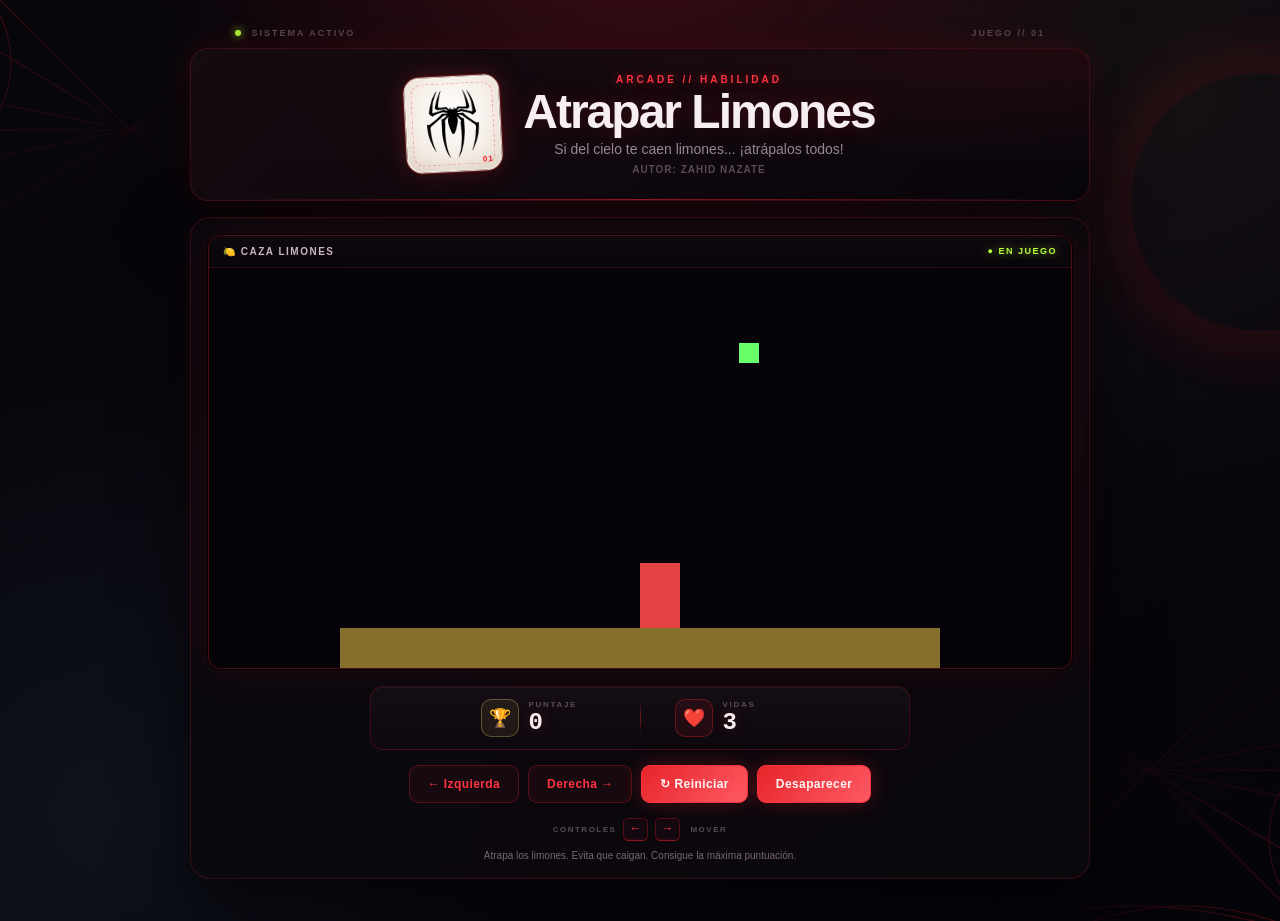
<file: index.html>
<!DOCTYPE html>
<html lang="es">
<head>
  <meta charset="UTF-8">
  <meta name="viewport" content="width=device-width, initial-scale=1.0">
  <title>Atrapar Limones</title>
  <link rel="stylesheet" href="limones.css"/>
</head>
<body onload="iniciar()">
  <div class="grid-tech"></div>
  <div class="web-corner web-corner--tl"></div>
  <div class="web-corner web-corner--br"></div>

  <main class="contenedor">
    <div class="status-line">
      <span><i></i> SISTEMA ACTIVO</span>
      <span>JUEGO // 01</span>
    </div>

    <header class="encabezado">
      <div class="icono">
        <!-- Logo original, sin filtros ni modificaciones -->
        <img src="logo.png" alt="Logo araña" class="spider-logo"/>
        <b>01</b>
      </div>
      <div>
        <p class="etiqueta">ARCADE // HABILIDAD</p>
        <h1>Atrapar Limones</h1>
        <p class="subtitulo">Si del cielo te caen limones... ¡atrápalos todos!</p>
        <h2>Autor: Zahid Nazate</h2>
      </div>
    </header>

    <section class="zona-juego">
      <div class="marco-canvas">
        <div class="barra-superior">
          <span>🍋 Caza limones</span>
          <span class="indicador">● EN JUEGO</span>
        </div>
        <canvas id="areaJuego" width="600" height="400"></canvas>
      </div>

      <div class="panel" aria-label="Marcador">
        <div class="estadistica">
          <span class="estadistica-icono">🏆</span>
          <div>
            <span class="etiqueta-estadistica">PUNTAJE</span>
            <strong id="txtPuntaje">0</strong>
          </div>
        </div>
        <div class="separador"></div>
        <div class="estadistica">
          <span class="estadistica-icono">❤️</span>
          <div>
            <span class="etiqueta-estadistica">VIDAS</span>
            <strong id="txtVidas">3</strong>
          </div>
        </div>
      </div>

      <div class="botones">
        <button class="btn btn-movimiento" onclick="moverIzquierda()">← Izquierda</button>
        <button class="btn btn-movimiento" onclick="moverDerecha()">Derecha →</button>
        <button class="btn btn-reiniciar" onclick="reiniciar()">↻ Reiniciar</button>
        <button class="btn btn-reiniciar" onclick="desaparecerPersonaje()">Desaparecer</button>
      </div>

      <div class="teclas">
        <span>CONTROLES</span>
        <kbd>←</kbd><kbd>→</kbd>
        <em>MOVER</em>
      </div>
      <p class="ayuda">Atrapa los limones. Evita que caigan. Consigue la máxima puntuación.</p>
    </section>
  </main>

  <script src="limones.js"></script>
  <script src="utils.js"></script>
</body>
</html>
</file>
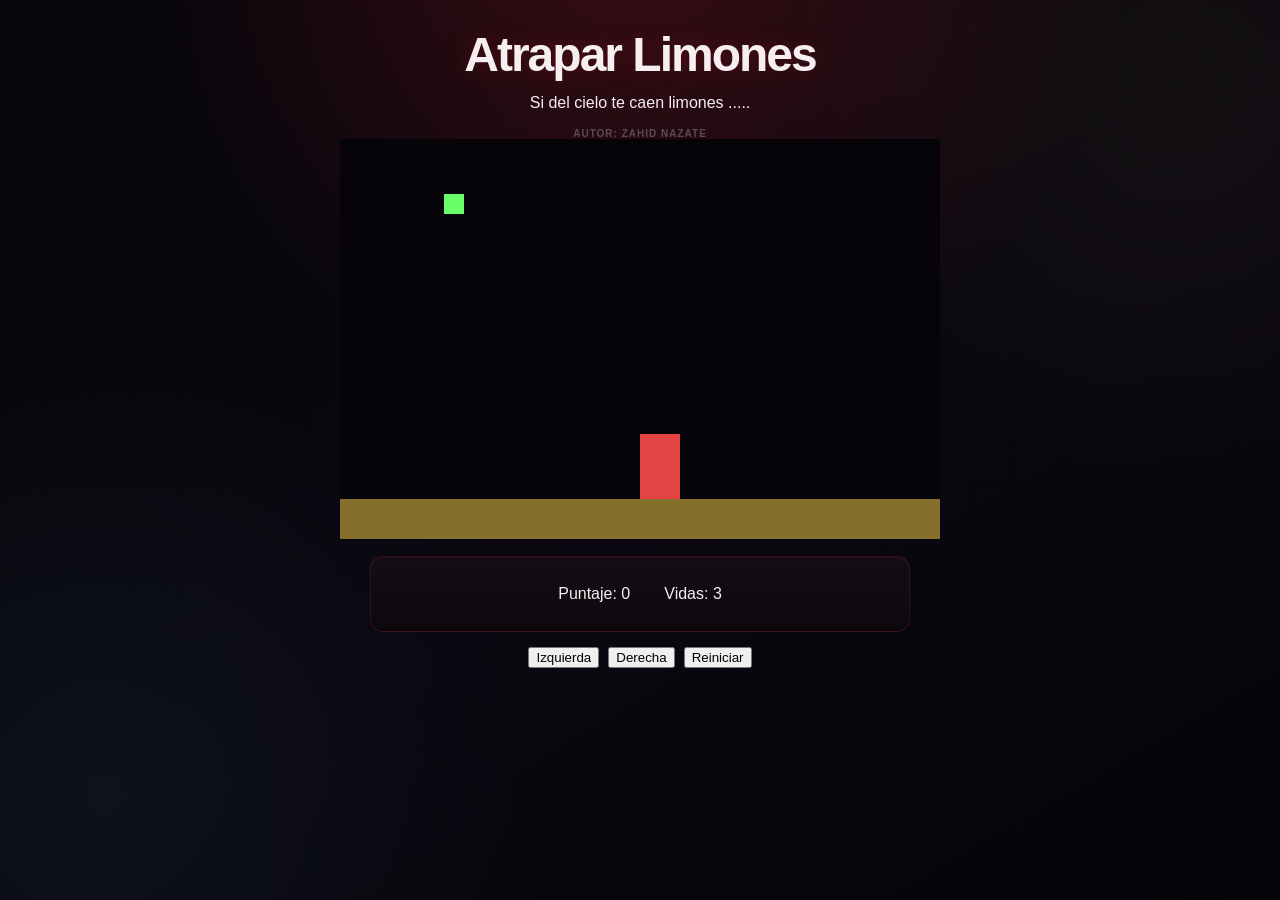
<file: limones.html>
<!DOCTYPE html>
<html>
<head>
  <title>Caza Estrellas</title>
  <link rel="stylesheet" href="limones.css"/>
 
</head>
<body onload="iniciar()">
  <div class="contenedor">
    <h1>Atrapar Limones</h1>
    <p>Si del cielo te caen limones ..... </p>
    <h2>Autor: Zahid Nazate</h2>
    <canvas id="areaJuego" width="600" height="400"></canvas>
    <div class="panel">
      <p>Puntaje: <span id="txtPuntaje">0</span></p>
      <p>Vidas: <span id="txtVidas">3</span></p>
    </div>
    <div class="botones">
      <button onclick="moverIzquierda()">Izquierda</button>
      <button onclick="moverDerecha()">Derecha</button>
      <button onclick="reiniciar()">Reiniciar</button>
    </div>
  </div>
  <script src="limones.js"></script>
  <script src="utils.js"></script>
</body>
</html>
</file>
<file: limones.css>
/* =========================================================
   ATRAPAR LIMONES — INTERFAZ SPIDER / DARK ARCADE
   Paleta: carmesí + negro + acentos cian/limón
   El logo se muestra ORIGINAL (sin filtros) sobre un badge claro.
   ========================================================= */

* {
  box-sizing: border-box;
}

:root {
  --bg: #07060b;
  --bg-2: #0a0710;
  --panel: rgba(20, 12, 18, 0.9);
  --panel-2: #140d18;

  --line: rgba(230, 36, 41, 0.20);
  --line-strong: rgba(230, 36, 41, 0.45);

  --red: #e62429;
  --red-bright: #ff3340;
  --red-deep: #7a0f16;
  --red-glow: rgba(230, 36, 41, 0.55);

  --cyan: #5ee7ff;
  --cyan-soft: #21b8d4;
  --lime: #ffe66d;
  --lime-soft: #b8ff3d;

  --text: #f6eef1;
  --muted: #9a8690;
  --muted-2: #5c4b55;

  --badge: #f4ece4;          /* fondo claro del logo (papel) */
  --badge-edge: #d9c8bb;

  --shadow: 0 24px 70px rgba(0, 0, 0, 0.65);
  --glow: 0 0 30px rgba(230, 36, 41, 0.14);
}

html {
  min-height: 100%;
}

body {
  position: relative;
  min-height: 100vh;
  margin: 0;
  padding: 28px 18px 42px;
  overflow-x: hidden;

  font-family: Inter, "Segoe UI", Roboto, Arial, sans-serif;
  color: var(--text);
  text-align: center;

  background:
    radial-gradient(circle at 50% -8%, rgba(230, 36, 41, 0.22), transparent 42%),
    radial-gradient(circle at 8% 88%, rgba(94, 231, 255, 0.05), transparent 30%),
    radial-gradient(circle at 92% 10%, rgba(255, 230, 109, 0.045), transparent 28%),
    linear-gradient(150deg, var(--bg) 0%, #0a0710 55%, #050409 100%);
}

body::before {
  content: "";
  position: fixed;
  inset: 0;
  z-index: -2;
  pointer-events: none;
  opacity: 0.30;
  background-image:
    linear-gradient(rgba(230, 36, 41, 0.05) 1px, transparent 1px),
    linear-gradient(90deg, rgba(230, 36, 41, 0.05) 1px, transparent 1px);
  background-size: 44px 44px;
  mask-image: linear-gradient(to bottom, black, transparent 92%);
  -webkit-mask-image: linear-gradient(to bottom, black, transparent 92%);
}

/* Telarañas decorativas en esquinas */
.web-corner {
  position: fixed;
  z-index: -1;
  pointer-events: none;
  opacity: 0.5;
  width: 340px;
  height: 340px;
  background-repeat: no-repeat;
  background-size: contain;
  background-image: url("data:image/svg+xml;utf8,<svg xmlns='http://www.w3.org/2000/svg' viewBox='0 0 200 200' fill='none' stroke='%23e62429' stroke-width='0.7'><g opacity='0.55'><line x1='0' y1='0' x2='200' y2='200'/><line x1='0' y1='40' x2='200' y2='160'/><line x1='0' y1='80' x2='200' y2='120'/><line x1='0' y1='100' x2='200' y2='100'/><line x1='0' y1='120' x2='200' y2='80'/><line x1='0' y1='160' x2='200' y2='40'/><line x1='0' y1='200' x2='200' y2='0'/><path d='M0 0 Q 60 60 0 120'/><path d='M0 0 Q 80 40 160 0'/><path d='M0 0 Q 40 80 0 160'/><path d='M0 0 Q 120 40 200 0'/><path d='M0 0 Q 40 120 0 200'/></g></svg>");
  mask-image: radial-gradient(circle at 0% 0%, black, transparent 70%);
  -webkit-mask-image: radial-gradient(circle at 0% 0%, black, transparent 70%);
}

.web-corner--tl {
  top: -40px;
  left: -40px;
}

.web-corner--br {
  bottom: -40px;
  right: -40px;
  transform: rotate(180deg);
}

.grid-tech {
  position: fixed;
  z-index: -1;
  top: 8%;
  right: -110px;
  width: 260px;
  height: 260px;
  border: 1px solid rgba(230, 36, 41, 0.10);
  border-radius: 50%;
  box-shadow:
    0 0 0 28px rgba(230, 36, 41, 0.02),
    0 0 0 56px rgba(230, 36, 41, 0.014),
    0 0 80px rgba(230, 36, 41, 0.10);
}

.contenedor {
  width: min(900px, 100%);
  margin: 0 auto;
}

.status-line {
  display: flex;
  justify-content: space-between;
  align-items: center;
  margin: 0 auto 10px;
  padding: 0 5px;
  width: min(820px, 100%);

  color: var(--muted-2);
  font-size: 9px;
  font-weight: 800;
  letter-spacing: 2px;
}

.status-line i {
  display: inline-block;
  width: 6px;
  height: 6px;
  margin-right: 6px;
  border-radius: 50%;
  background: var(--lime-soft);
  box-shadow: 0 0 9px var(--lime-soft);
}

/* ---------- ENCABEZADO ---------- */
.encabezado {
  position: relative;
  display: flex;
  align-items: center;
  justify-content: center;
  gap: 22px;

  margin-bottom: 16px;
  padding: 25px 30px;

  background:
    radial-gradient(120% 140% at 100% 0%, rgba(230, 36, 41, 0.10), transparent 55%),
    linear-gradient(135deg, rgba(22, 12, 18, 0.95), rgba(9, 6, 12, 0.96));
  border: 1px solid var(--line);
  border-radius: 18px;
  box-shadow: var(--shadow), var(--glow);
  backdrop-filter: blur(12px);
}

.encabezado::after {
  content: "";
  position: absolute;
  left: 24px;
  right: 24px;
  bottom: 0;
  height: 1px;
  background: linear-gradient(90deg, transparent, var(--red), transparent);
  opacity: 0.65;
}

/* Contenedor del logo: badge claro para que la araña negra se vea tal cual */
.icono {
  position: relative;
  display: grid;
  place-items: center;
  width: 96px;
  height: 96px;
  flex: 0 0 96px;

  /* Fondo claro tipo "papel" — muestra el logo original sin alterarlo */
  background:
    radial-gradient(circle at 50% 40%, #ffffff 0%, var(--badge) 65%, #e9dcd0 100%);
  border: 1px solid var(--badge-edge);
  border-radius: 16px;
  box-shadow:
    inset 0 0 0 1px rgba(255, 255, 255, 0.6),
    inset 0 -8px 18px rgba(120, 80, 60, 0.08),
    0 0 0 1px rgba(230, 36, 41, 0.35),
    0 0 26px rgba(230, 36, 41, 0.25);

  transform: rotate(-3deg);
  overflow: hidden;
}

.icono::before {
  content: "";
  position: absolute;
  inset: 6px;
  border: 1px dashed rgba(230, 36, 41, 0.35);
  border-radius: 11px;
  pointer-events: none;
}

/* ---------- LOGO ORIGINAL (sin filtros ni transformaciones) ---------- */
.spider-logo {
  position: relative;
  z-index: 1;
  display: block;
  width: 68px;
  height: 68px;
  object-fit: contain;
  /* Sin filter, sin invert, sin hue-rotate: el PNG se muestra tal cual */
}

.icono b {
  position: absolute;
  right: 8px;
  bottom: 6px;
  color: var(--red);
  font-size: 8px;
  font-weight: 900;
  letter-spacing: 1px;
  z-index: 2;
}

.etiqueta {
  margin: 0;
  color: var(--red-bright);
  font-size: 10px;
  font-weight: 900;
  letter-spacing: 3px;
  text-shadow: 0 0 10px rgba(230, 36, 41, 0.5);
}

h1 {
  margin: 4px 0 6px;
  color: var(--text);
  font-size: clamp(30px, 5vw, 48px);
  line-height: 0.95;
  letter-spacing: -2px;
  text-shadow: 0 0 24px rgba(230, 36, 41, 0.22);
}

.subtitulo {
  margin: 0 0 7px;
  color: var(--muted);
  font-size: 14px;
}

h2 {
  margin: 0;
  color: var(--muted-2);
  font-size: 10px;
  font-weight: 700;
  letter-spacing: 1px;
  text-transform: uppercase;
}

/* ---------- ZONA DE JUEGO ---------- */
.zona-juego {
  padding: 17px;
  background: rgba(12, 8, 14, 0.88);
  border: 1px solid var(--line);
  border-radius: 20px;
  box-shadow: var(--shadow);
  backdrop-filter: blur(10px);
}

.marco-canvas {
  overflow: hidden;
  border: 1px solid rgba(230, 36, 41, 0.32);
  border-radius: 13px;
  background: #050308;
  box-shadow:
    0 0 0 1px rgba(0, 0, 0, 0.8),
    0 0 40px rgba(230, 36, 41, 0.10);
}

.barra-superior {
  display: flex;
  justify-content: space-between;
  align-items: center;
  padding: 10px 14px;

  background: linear-gradient(180deg, #0e0810, #090509);
  border-bottom: 1px solid rgba(230, 36, 41, 0.15);
  color: #c8b6bd;
  font-size: 10px;
  font-weight: 800;
  letter-spacing: 1.5px;
  text-transform: uppercase;
}

.indicador {
  color: var(--lime-soft);
  text-shadow: 0 0 8px rgba(184, 255, 61, 0.65);
  font-size: 9px;
  letter-spacing: 1.5px;
}

canvas {
  display: block;
  width: 100%;
  max-width: 600px;
  height: auto;
  margin: 0 auto;

  background: #070409;
  border: 0;
  outline: 0;
}

/* ---------- MARCADOR ---------- */
.panel {
  display: flex;
  align-items: center;
  justify-content: center;
  gap: 34px;

  width: min(540px, 100%);
  margin: 17px auto 15px;
  padding: 12px 24px;

  background: linear-gradient(180deg, #150d14, #0d070e);
  border: 1px solid var(--line);
  border-radius: 13px;
  box-shadow: inset 0 1px 0 rgba(255, 255, 255, 0.03);
}

.estadistica {
  display: flex;
  align-items: center;
  gap: 10px;
  min-width: 125px;
  text-align: left;
}

.estadistica-icono {
  display: grid;
  place-items: center;
  width: 38px;
  height: 38px;
  border: 1px solid rgba(255, 230, 109, 0.28);
  border-radius: 10px;
  background: rgba(255, 230, 109, 0.07);
  font-size: 18px;
}

.estadistica:nth-child(3) .estadistica-icono {
  border-color: rgba(230, 36, 41, 0.35);
  background: rgba(230, 36, 41, 0.09);
}

.etiqueta-estadistica {
  display: block;
  color: var(--muted-2);
  font-size: 8px;
  font-weight: 900;
  letter-spacing: 1.7px;
}

.estadistica strong {
  display: block;
  margin-top: 2px;
  color: var(--text);
  font-family: "Courier New", monospace;
  font-size: 24px;
  line-height: 1;
  text-shadow: 0 0 14px rgba(230, 36, 41, 0.28);
}

.separador {
  width: 1px;
  height: 32px;
  background: linear-gradient(transparent, var(--line-strong), transparent);
}

/* ---------- BOTONES ---------- */
.botones {
  display: flex;
  flex-wrap: wrap;
  justify-content: center;
  gap: 9px;
}

.btn {
  position: relative;
  overflow: hidden;

  border: 1px solid rgba(230, 36, 41, 0.30);
  border-radius: 9px;
  padding: 11px 18px;

  font-family: inherit;
  font-size: 12px;
  font-weight: 900;
  letter-spacing: 0.4px;

  cursor: pointer;
  transition: 0.18s ease;
}

.btn::before {
  content: "";
  position: absolute;
  top: 0;
  left: -100%;
  width: 60%;
  height: 100%;
  background: linear-gradient(90deg, transparent, rgba(255, 255, 255, 0.12), transparent);
  transition: 0.35s ease;
}

.btn:hover::before {
  left: 130%;
}

.btn:hover {
  transform: translateY(-2px);
}

.btn:active {
  transform: translateY(1px);
}

.btn-movimiento {
  color: var(--red-bright);
  background: #160a10;
  box-shadow: inset 0 0 15px rgba(230, 36, 41, 0.05);
}

.btn-movimiento:hover {
  border-color: var(--red);
  box-shadow: 0 0 20px rgba(230, 36, 41, 0.22);
}

.btn-reiniciar {
  color: #fff5f6;
  background: linear-gradient(135deg, var(--red), #ff5a64);
  border-color: var(--red-bright);
  box-shadow: 0 0 20px rgba(230, 36, 41, 0.30);
}

.btn-reiniciar:hover {
  box-shadow: 0 0 28px rgba(230, 36, 41, 0.5);
}

/* ---------- CONTROLES VISUALES ---------- */
.teclas {
  display: flex;
  justify-content: center;
  align-items: center;
  gap: 7px;
  margin-top: 15px;

  color: var(--muted-2);
  font-size: 8px;
  font-weight: 900;
  letter-spacing: 1.5px;
}

.teclas kbd {
  display: inline-grid;
  place-items: center;
  min-width: 25px;
  height: 23px;
  padding: 0 7px;

  color: var(--red-bright);
  background: #140810;
  border: 1px solid rgba(230, 36, 41, 0.30);
  border-bottom-color: rgba(230, 36, 41, 0.55);
  border-radius: 5px;
  box-shadow: inset 0 -2px 0 rgba(230, 36, 41, 0.08);
  font-family: monospace;
  font-size: 12px;
}

.teclas em {
  margin-left: 3px;
  color: var(--muted-2);
  font-style: normal;
}

.ayuda {
  margin: 9px 0 0;
  color: #7a6770;
  font-size: 10px;
}

/* ---------- RESPONSIVE ---------- */
@media (max-width: 650px) {
  body {
    padding: 15px 9px 28px;
  }

  .status-line {
    font-size: 8px;
  }

  .encabezado {
    flex-direction: column;
    padding: 21px 14px;
    border-radius: 15px;
  }

  .icono {
    width: 84px;
    height: 84px;
    flex-basis: 84px;
  }

  .spider-logo {
    width: 58px;
    height: 58px;
  }

  h1 {
    font-size: 34px;
  }

  .zona-juego {
    padding: 10px;
    border-radius: 16px;
  }

  .panel {
    gap: 12px;
    padding: 11px;
  }

  .estadistica {
    min-width: 100px;
  }

  .estadistica-icono {
    width: 34px;
    height: 34px;
  }

  .botones .btn {
    flex: 1 1 135px;
  }

  .web-corner {
    width: 220px;
    height: 220px;
  }
}
</file>
